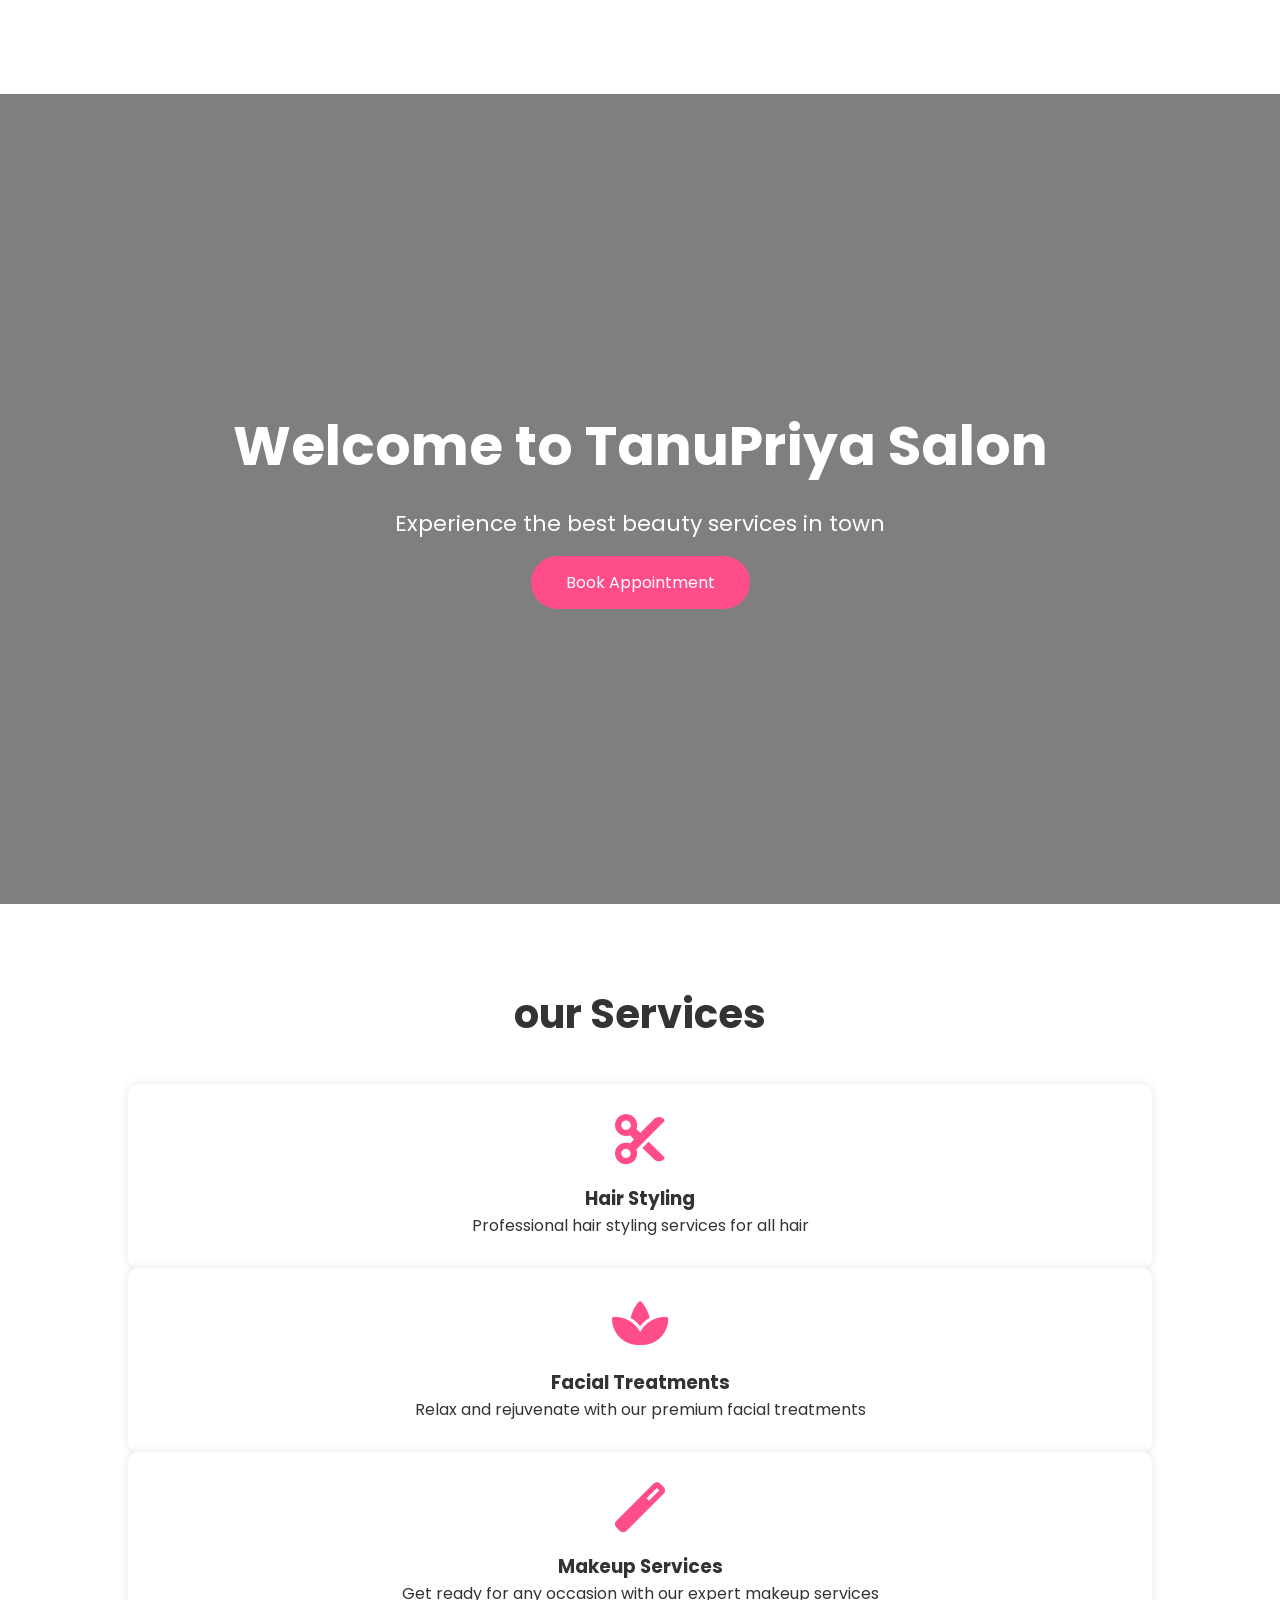
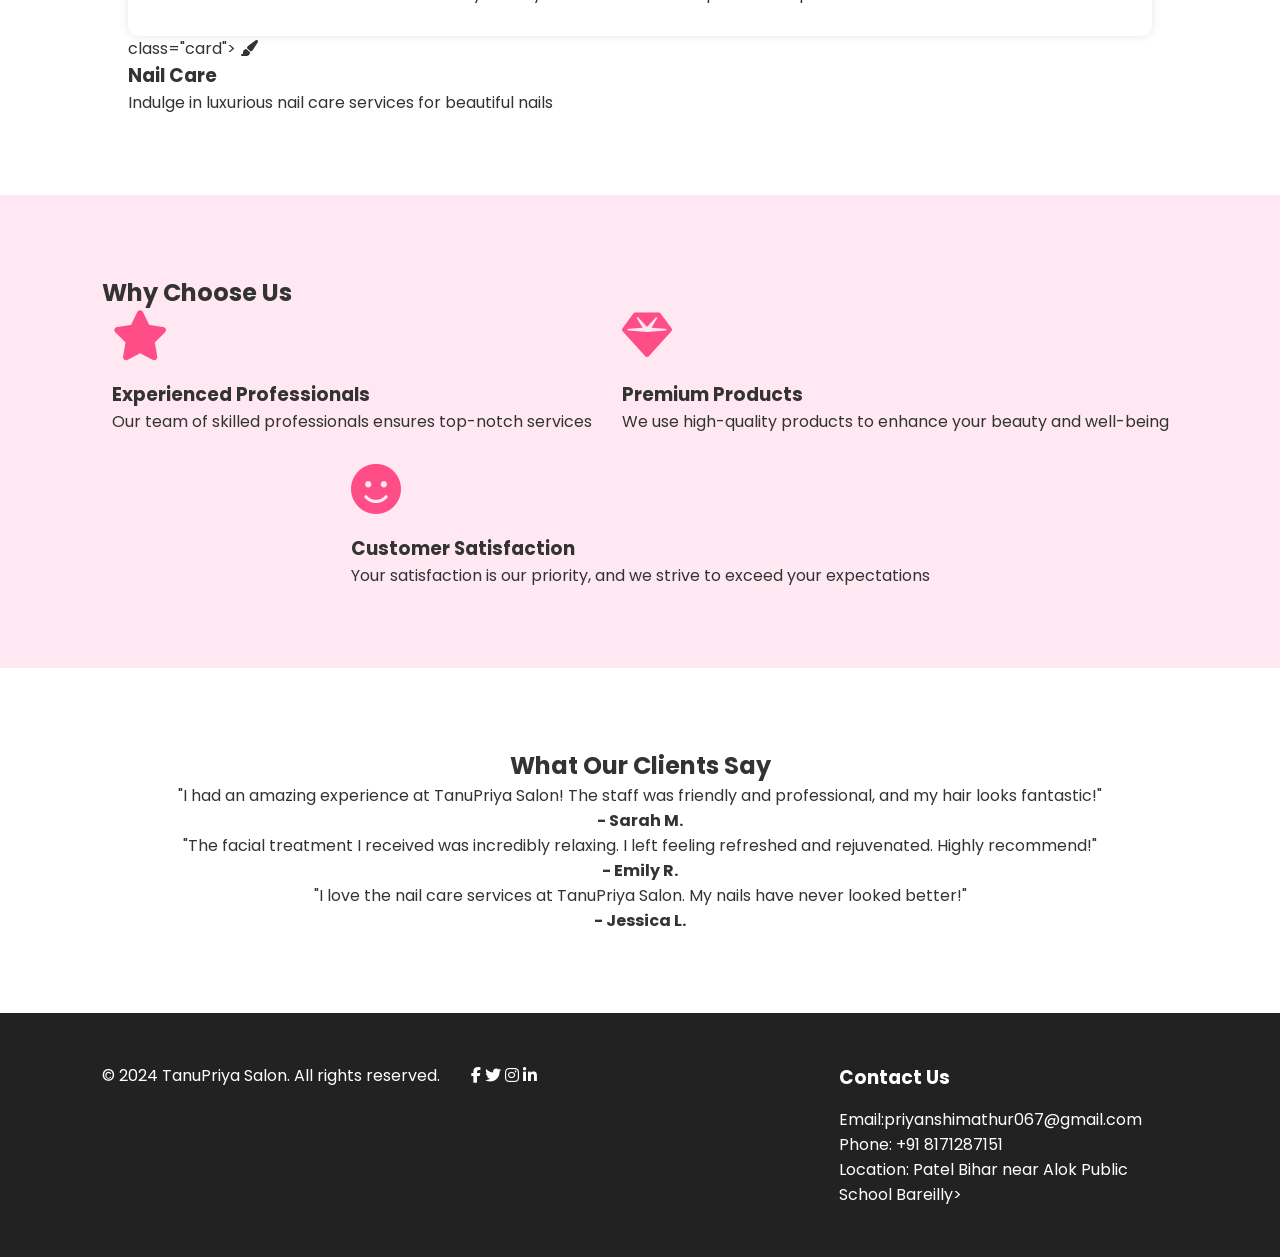
<file: index.html>
<!DOCTYPE html>
<html lang="en">
<head>
    <meta charset="UTF-8">
    <meta name="viewport" content="width=device-width, initial-scale=1.0">
    <title>TanuPriya Salon</title>
    <link rel="stylesheet" href="style.css">
    <!-- font-->
    <link rel="stylesheet"
    href="https://cdnjs.cloudflare.com/ajax/libs/font-awesome/6.5.1/css/all.min.css">
</head>
<body>
<header>
    <nav class=""navbar">
    <div class="logo">TanuPriya Salon</div>
    <ul class="nav-links">
        <li><a href="index.html" class= "active">Home</a></li>
        <li><a href="about.html" class= "active">About</a></li>
        <li><a href="services.html">Services</a></li>
        <li><a href="gallery.html">Gallery</a></li>
        <li><a href="contact.html">Contact</a></li>
    </ul>
    <div class menu-btn">
    <i class="fas fa bars"></i>
    </div>
    </nav>


    
</header>

<section class="hero">
    <div class="hero-content">
        <h1>Welcome to TanuPriya Salon</h1>
        <p>Experience the best beauty services in town</p>
    <a href="contact.html" class="btn">Book Appointment</a>
    </div>
</section>
<section class="services">
    <h2>our Services</h2>
    <div class=""service-container">
        <div class="card">
            <i class="fas fa-cut"></i>
            <h3>Hair Styling</h3>
            <p>Professional hair styling services for all hair </p>

        </div>
        <div class ="card">
            <i class ="fas fa-spa"></i>
            <h3>Facial Treatments</h3>  
            <p>Relax and rejuvenate with our premium facial treatments</p>      

        </div>
        <div class="card">
            <i class="fas fa-magic"></i>
            <h3>Makeup Services</h3>
            <p>Get ready for any occasion with our expert makeup services</p>   

    </div>
    <div>
        class="card">
        <i class="fas fa-paint-brush"></i>              
         <h3>Nail Care</h3>
         <p>Indulge in luxurious nail care services for beautiful nails</p>
    </div>
</section>
<section class =" why-us">
    <h1>Why Choose Us</h1>
    <div class=" features">

    <div class="feature">
        <i class="fas fa-star"></i>
        <h3>Experienced Professionals</h3>
       <p>Our team of skilled professionals ensures top-notch services</p>
    </div>
    <div class feature">
        <i class="fas fa-gem"></i>
        <h3>Premium Products</h3>
        <p>We use high-quality products to enhance your beauty and well-being</p>
        </div>
        <div class="feature">
            <i class="fas fa-smile"></i>
            <h3>Customer Satisfaction</h3>
            <p>Your satisfaction is our priority, and we strive to exceed your expectations</p> 
            </div>
            </div>
</section>

<section class ="testimonials">
    <h1>What Our Clients Say</h1>
    <div class="testimonial-container">
        <div class="testimonial">
            <p>"I had an amazing experience at TanuPriya Salon! The staff was friendly and professional, and my hair looks fantastic!"</p>
            <h4>- Sarah M.</h4>
        </div>
        <div class="testimonial">
            <p>"The facial treatment I received was incredibly relaxing. I left feeling refreshed and rejuvenated. Highly recommend!"</p>
            <h4>- Emily R.</h4>
        </div>
        <div class="testimonial">
            <p>"I love the nail care services at TanuPriya Salon. My nails have never looked better!"</p>
            <h4>- Jessica L.</h4>
        </div>
    </div>  
    </section>

    <footer>
        <div class="footer-content">
            <p>&copy; 2024 TanuPriya Salon. All rights reserved.</p>
            <div class="social-icons">
                <a href="#"><i class="fab fa-facebook-f"></i></a>
                <a href="#"><i class="fab fa-twitter"></i></a>
                <a href="#"><i class="fab fa-instagram"></i></a>
                <a href="#"><i class="fab fa-linkedin-in"></i></a>
            </div>
            <div>
                <h3>Contact Us</h3>
                <p>Email:priyanshimathur067@gmail.com</p>
                <p>Phone: +91 8171287151</p>
                <p>Location: Patel Bihar near Alok Public School Bareilly></p>
                </div>
            </div>
    </footer>
    <script src="script.js"></script>
</body>
</html>
</file>
<file: style.css>
@import url('https://fonts.googleapis.com/css2?family=Poppins:wght@300;400;500;600;700&display=swap');
*{
    margin: 0;
    padding: 0;
    box-sizing: border-box;
    font-family: 'Poppins', sans-serif;
}

body{
    background: #fff;
    color: #333;
}

header{
    position:sticky;
    top:0;
    z-index: 1000;
}

.navbar{
    display: flex;
    justify-content: space-between;
    align-items: center;
    padding: 20px 10%;
    background: #fff;
    box-shadow: 0 2px 5px rgba(0,0,0,0.1);
}

.logo{
    color:white;
    font-size: 28px;
    font-weight:bold;
}
.nav-links{
    display: flex;
    list-style: none;   

}
nav-links li{
margin: left 30px;

}
.nav-links a{
    text-decoration: none;
    color: white;
    font-size: 18px;
    transition: .3s;
}

nav-links a:hover,
    .active{
    color: gold;
}

.menu-btn{
    display:none;
color: white;
fontsize: 28px;
cursor: pointer;
}

.hero{
    height:90vh;
    display: flex;
    justify-content: center;
    align-items: center;
    text-align: center;
    color: white;
    background:linear-gradient(rgba(0,0,0,.5),rgba(0,0,0,.5)),      
    url(https://media.gettyimages.com/id/1856117770/photo/modern-beauty-salon.jpg?b=1&s=2048x2048&w=0&k=20&c=0VTxfbdVcVVD4H3W6iEMSiW7IrUABzFDPlBDydl32gg=);
    background-size: cover;
    background-position: center;
}

.hero h1{
    font-size: 55px;
    margin-bottom: 20px;
}

.hero p{
    font-size: 22px;
    margin-bottom: 30px;
}
.btn{
    text-decoration: none;
    color:#fff;
    background: #ff4d88;
    padding: 15px 35px;
    border-radius: 30px;
    transition:.3s;
}

.btn:hover{
    background: #ff1f68;
}

.services{
    padding: 80px 10%;
}
.services h2{
    text-align: center;
    font-size: 40px;
    margin-bottom: 40px;
}
.service-container{
    display:grid;
    grid-template-columns: repeat(auto-fit, minmax(250px, 1fr));
    gap: 30px;
}

.card{
    background:white;
    padding: 30px;
    border-radius: 10px;
    text-align: center;
    border-radius: 10px;
    box-shadow:0 0 10px rgba(0,0,0,.1); 
    transition:.4s;
}
.card:hover{
    transform:translateY(-10px)
}
.card i{
    font-size: 50px;
    color: #ff4d88;
    margin-bottom: 20px;    

}
.cardh3{
    margin-bottom: 15px;
}

.why-us{
    background:#ffe8f1;
    padding: 80px 8%;
}
.why-us h2{
    text-align: center;
    font-size: 40px;
    margin-bottom: 40px;
}

.features{
    display:flex;
    justify-content:center;
    gap: 30px;
    flex-wrap:wrap;

}
features{
    background:white;
    padding: 30px;
    border-radius: 10px;
    text-align: center;
    width: 300px;
}
.features i{
    
    font-size: 50px;
    color: #ff4d88;
    margin-bottom: 20px;
}

.testimonials{
    padding: 80px 8%;
    text-align: center;
}
.testimonial-box{
    max-width: 700px;
    margin:auto;
    background:#fff;
    padding: 40px;
    box-shadow:0 0 10px rgba(0,0,0,.1); 
    border-radius: 10px;
}
.testimonials-box p{
    font-style: italic;
    margin-bottom: 20px;
}

footer{
    background:#222;
    color:white;
    padding: 50px 8%;
}

.footer-content{
    display:grid;
    grid-template-columns: repeat(auto-fit, minmax(250px, 1fr));
    gap: 30px;
}
.footer-content h3{
    margin-bottom: 15px;
}
.footer-content a{
    text-decoration: none;
    color:white;
    
}

.footer-content a:hover{
    color: #ff4d88;
}
 hrf{
    margin:30px 0;
 }
 .copyright{
    text-align: center;
    margin-top: 30px;
 }

 @media (max-width:768px){
    .nav-links{
        display:none;
    }

    .menu-btn{
        display:block;
    }

    .hero h1{
        font-size: 40px;
    }
    .hero p{
        font-size: 18px;
    }
    features{
        flex-direction: column;
        align-items: center;    
    }


}
</file>
